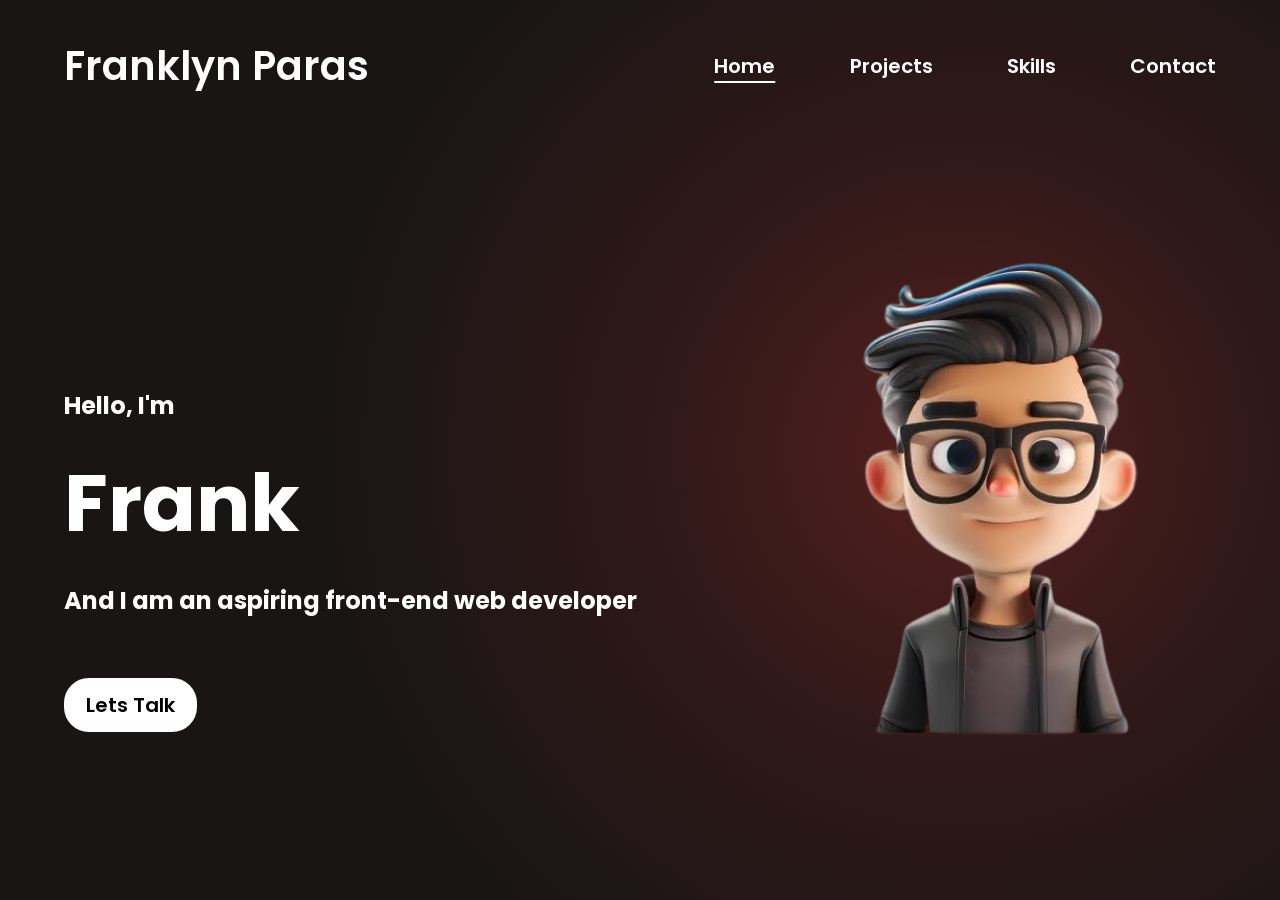
<file: index.html>
<!DOCTYPE html>
<html>
<head>

  <meta charset="UTF-8">
  <meta name="viewport" content="width=device-width, initial-scale=1">                    
  <title>Franklyn Paras</title>
  <link rel="stylesheet" href="style.css">
  <link rel="preconnect" href="https://fonts.googleapis.com">
  <link href="https://fonts.googleapis.com/css2?family=Poppins:wght@400;500;600&display=swap" rel="stylesheet">

</head>

<body>

  <nav>      
      <ul>            
      <li>Franklyn Paras</li>
      <li><a class="active" href="index.html">Home</a></li>
      <li><a href="projects.html">Projects</a></li>
      <li><a href="skills.html">Skills</a></li>
      <li><a href="contact.html">Contact</a></li>
      </ul>

   </nav>
  
  <main>
    <div class="frankdiv">
      <h2>Hello, I'm</h2>
      <h1>Frank</h1>
      <h2>And I am an aspiring front-end web developer</h2>
      <a href="contact.html" class="letstalk">Lets Talk</a>
    </div>

    <div class="frankimage">
      <img src="resources/frankimg.png" alt="frankimg">
    </div>

  </main>
  
</body>

</html>
</file>
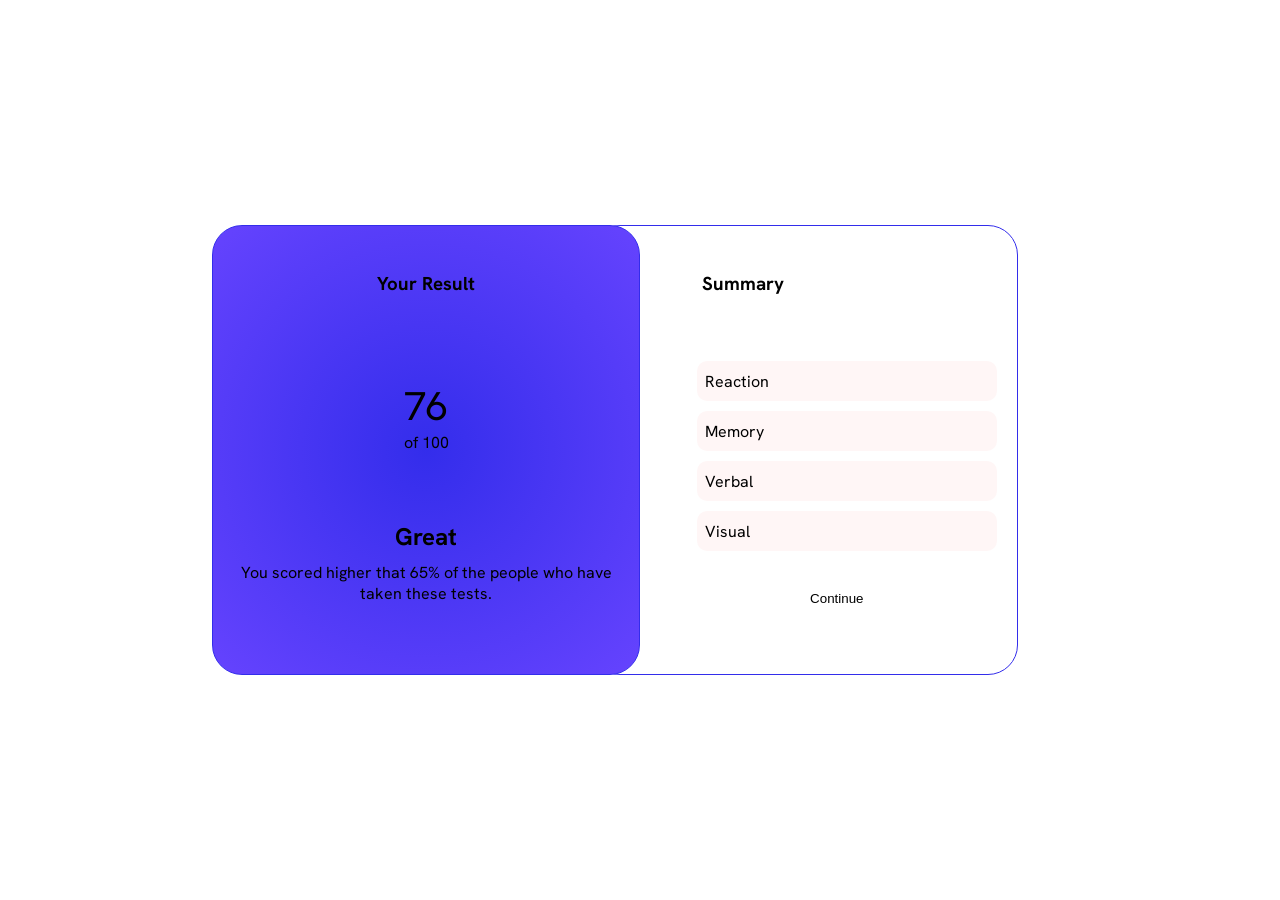
<file: challenges/index.html>
<!DOCTYPE html>
<html lang="en">
<head>
    <meta charset="UTF-8">
    <meta name="viewport" content="width=device-width, initial-scale=1.0">
    <title>Results summary component</title>
    <link rel="stylesheet" href="style.css">
</head>
<body>
    <main>
        <div class="overview">
            <div class="result">
                <h3>Your Result</h3>
                <div class="resultNumber">
                    <p class="score">76</p>
                    <p>of 100</p>
                </div>
                <h2>Great</h2>
                <p>You scored higher that 65% of the people who have taken these tests.</p>
            </div>

            <div class="summary">
                <h3>Summary</h3>
                <ul>
                    <li>Reaction</li>
                    <li>Memory</li>
                    <li>Verbal</li>
                    <li>Visual</li>
                </ul>
                <button>Continue</button>
            </div>
        </div>
    </main>
    


</body>
</html>
</file>
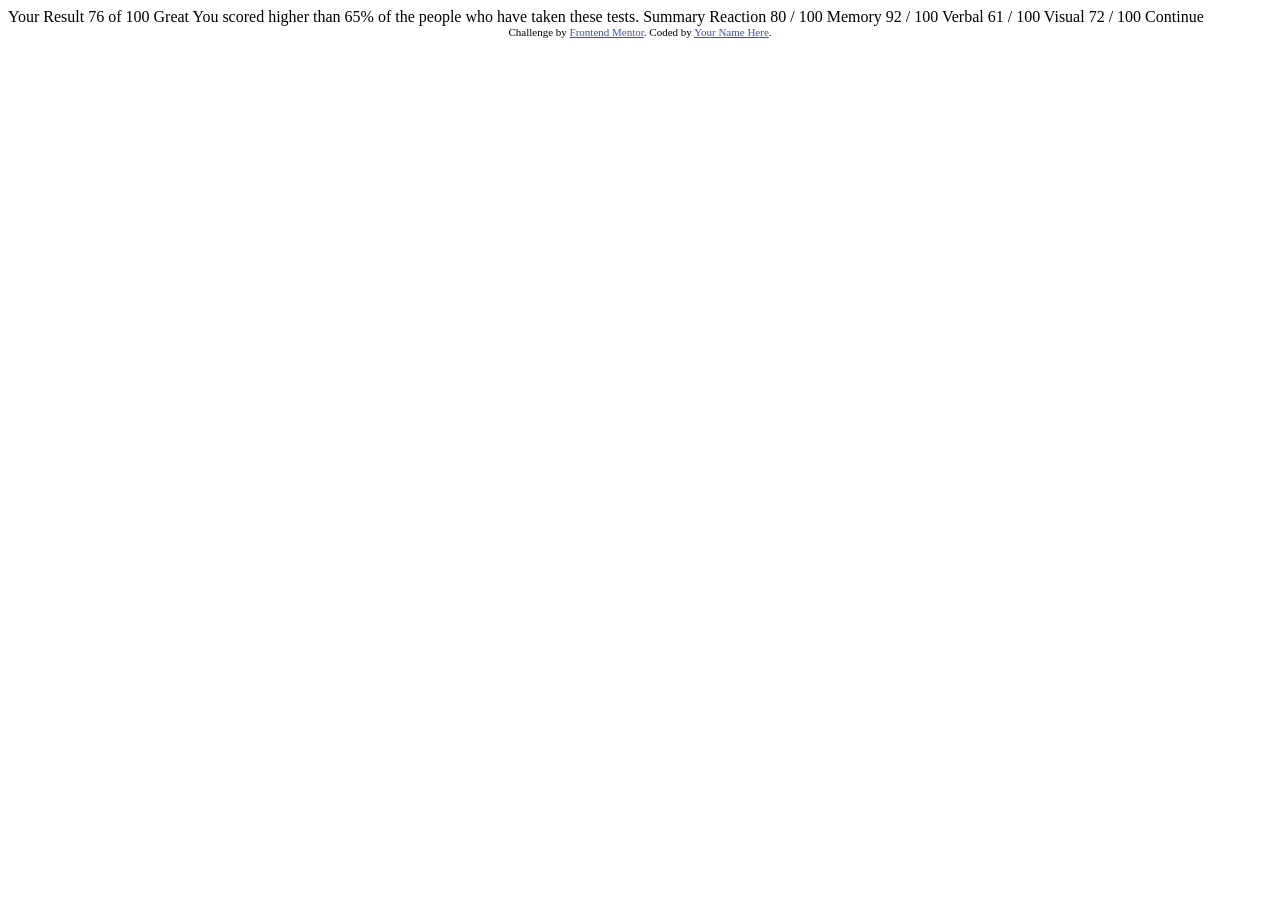
<file: challenges/results-summary-component-main/results-summary-component-main/index.html>
<!DOCTYPE html>
<html lang="en">
<head>
  <meta charset="UTF-8">
  <meta name="viewport" content="width=device-width, initial-scale=1.0"> <!-- displays site properly based on user's device -->

  <link rel="icon" type="image/png" sizes="32x32" href="./assets/images/favicon-32x32.png">
  
  <title>Frontend Mentor | Results summary component</title>

  <!-- Feel free to remove these styles or customise in your own stylesheet 👍 -->
  <style>
    .attribution { font-size: 0.6875rem; text-align: center; }
    .attribution a { color: hsl(228, 45%, 44%); }
  </style>
</head>
<body>

  Your Result
  76
  of 100

  Great
  You scored higher than 65% of the people who have taken these tests.
  
  Summary

  Reaction
  80 / 100

  Memory
  92 / 100

  Verbal
  61 / 100

  Visual
  72 / 100

  Continue
  
  <footer class="attribution">
    Challenge by <a href="https://www.frontendmentor.io?ref=challenge">Frontend Mentor</a>. 
    Coded by <a href="#">Your Name Here</a>.
  </footer>
</body>
</html>
</file>
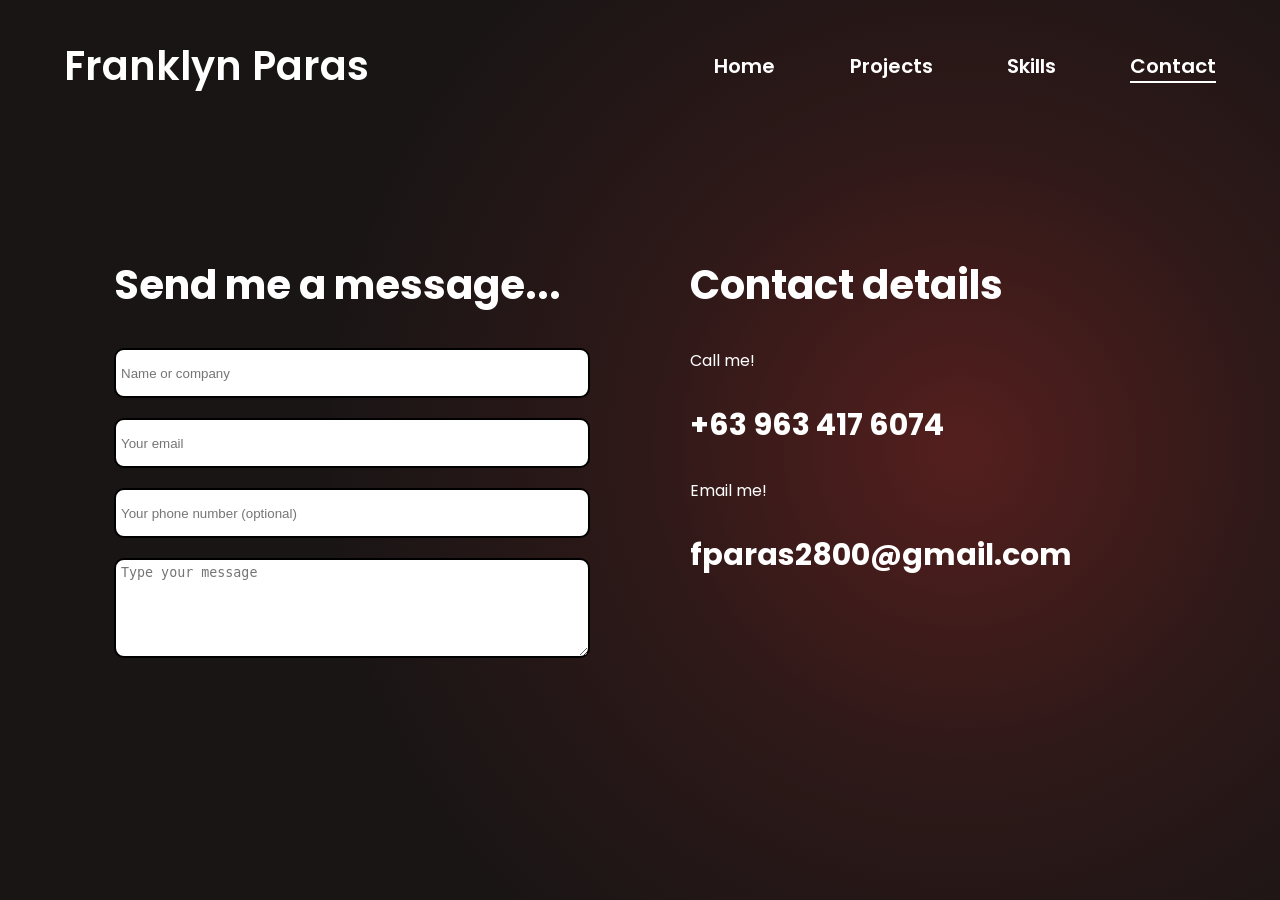
<file: contact.html>
<!DOCTYPE html>
<html>
<head>
    <meta name="viewport" content="width=device-width, initial-scale=1">
    <title>Contact me</title>
    <link rel="stylesheet" href="style.css">
    <link rel="preconnect" href="https://fonts.googleapis.com">
  <link href="https://fonts.googleapis.com/css2?family=Poppins:wght@400;500;600&display=swap" rel="stylesheet">
</head>
<body>
    <nav>
        <ul>
        <li>Franklyn Paras</li>
        <li><a href="index.html">Home</a></li>
        <li><a href="projects.html">Projects</a></li>
        <li><a href="skills.html">Skills</a></li>
        <li><a href="contact.html" class="active">Contact</a></li>
        </ul>
     </nav>

     <div class="contactdiv">
        <div class="contactmsg">
        <h2>Send me a message...</h2>
        <form action="">
            <input type="text" name="contactname" placeholder="Name or company" class="contactname" required>
            <input type="email" name="contactemail" placeholder="Your email" class="contactemail" required>
            <input type="text" name="contactphone" placeholder="Your phone number (optional)" class="contactname">
            
            <textarea name="contactmessage" placeholder="Type your message" class="contactmessage" rows="5"></textarea>
        </form>
        </div>

        <div class="contactdetails">
        <h2>Contact details</h2>
        <p>Call me!</p>
        <h3>+63 963 417 6074</h3>
        <p>Email me!</p>
        <h3>fparas2800@gmail.com</h3>
        </div>

     </div>

    
</body>



</html>
</file>
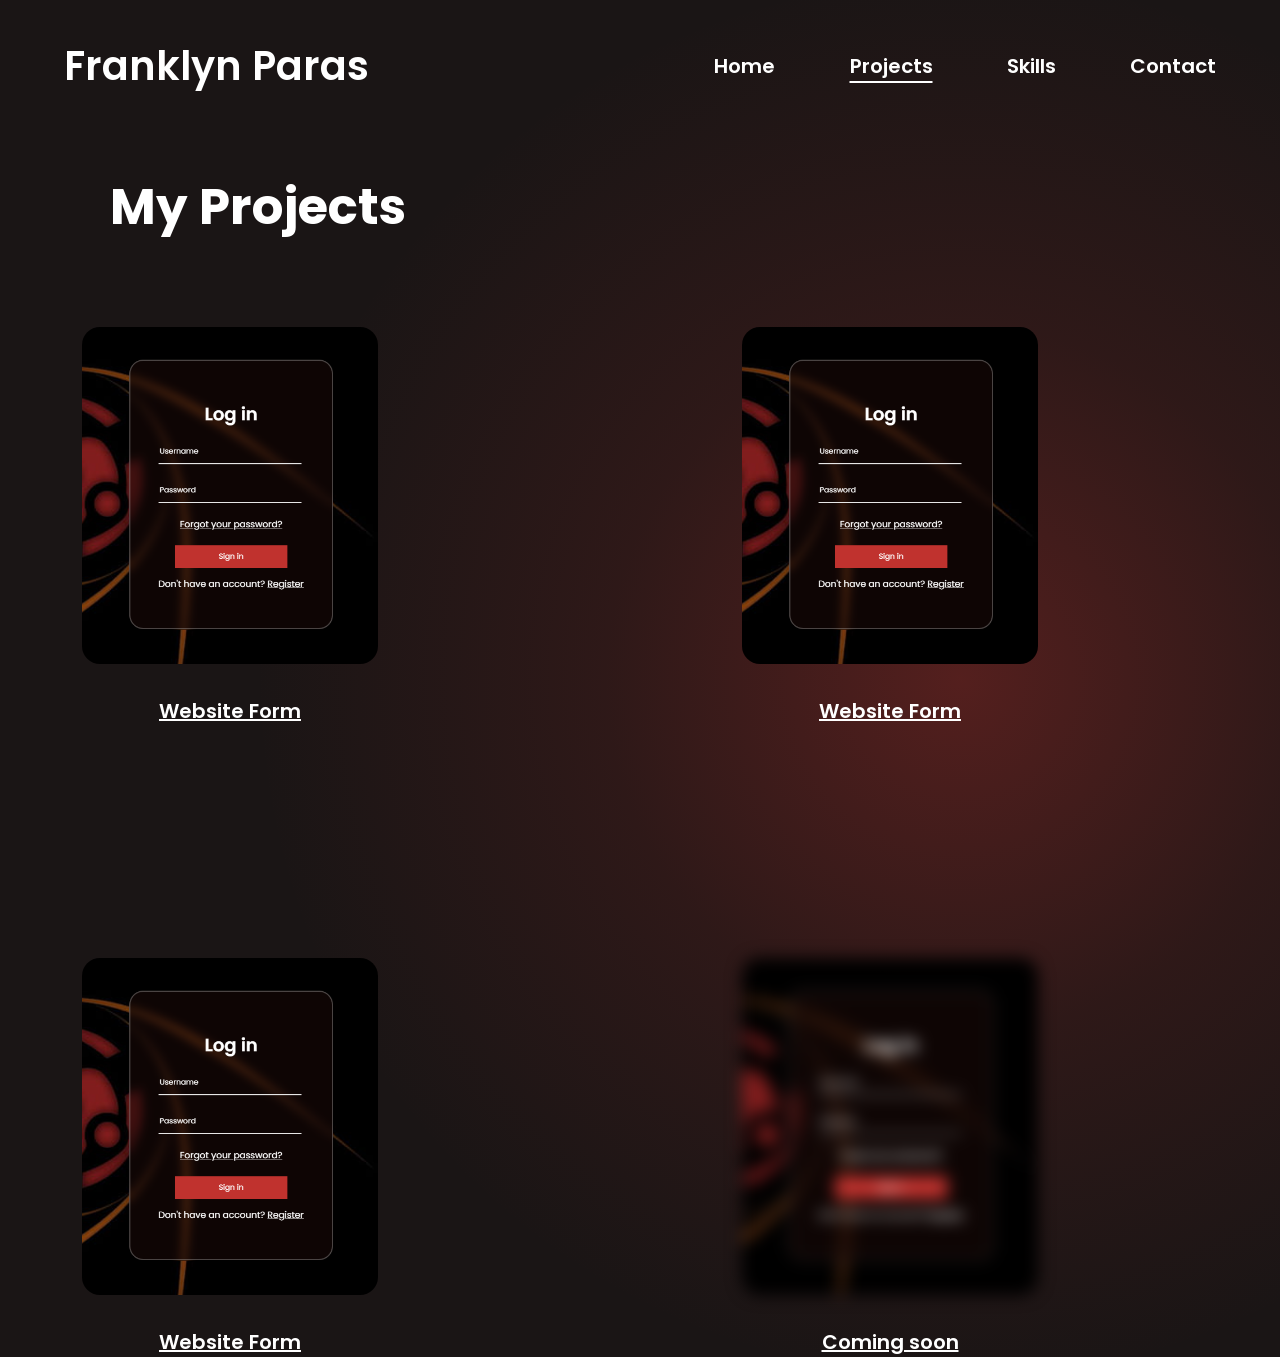
<file: projects.html>
<!DOCTYPE html>
<html>
<head>

  <meta charset="UTF-8">
  <meta name="viewport" content="width=device-width, initial-scale=1">                    
  <title>Franklyn Paras</title>
  <link rel="stylesheet" href="style.css">
  <link rel="preconnect" href="https://fonts.googleapis.com">
  <link href="https://fonts.googleapis.com/css2?family=Poppins:wght@400;500;600&display=swap" rel="stylesheet">

</head>

<body>

  <nav>
        <ul>
        <li>Franklyn Paras</li>
        <li><a href="index.html">Home</a></li>
        <li><a href="projects.html" class="active">Projects</a></li>
        <li><a href="skills.html">Skills</a></li>
        <li><a href="contact.html">Contact</a></li>
        </ul>
     </nav>
  
  <main class="projectsmain">
    <h1 class="projectsh1" >My Projects</h1>
    <div class="projectsdiv">
      <a href="websiteForm/form.html">
      <img src="resources/project1.png" alt="project1" class="projects">
      Website Form</a>

      <a href="websiteForm/form.html">
      <img src="resources/project1.png" alt="project1" class="projects">
      Website Form</a>

      <a href="websiteForm/form.html">
      <img src="resources/project1.png" alt="project1" class="projects">
      Website Form</a>

      <a href="websiteForm/form.html">
      <img src="resources/project1.png" alt="project1" class="projblurr">
      Coming soon
      </a>
    </div>
    
  </main>
  
</body>

</html>
</file>
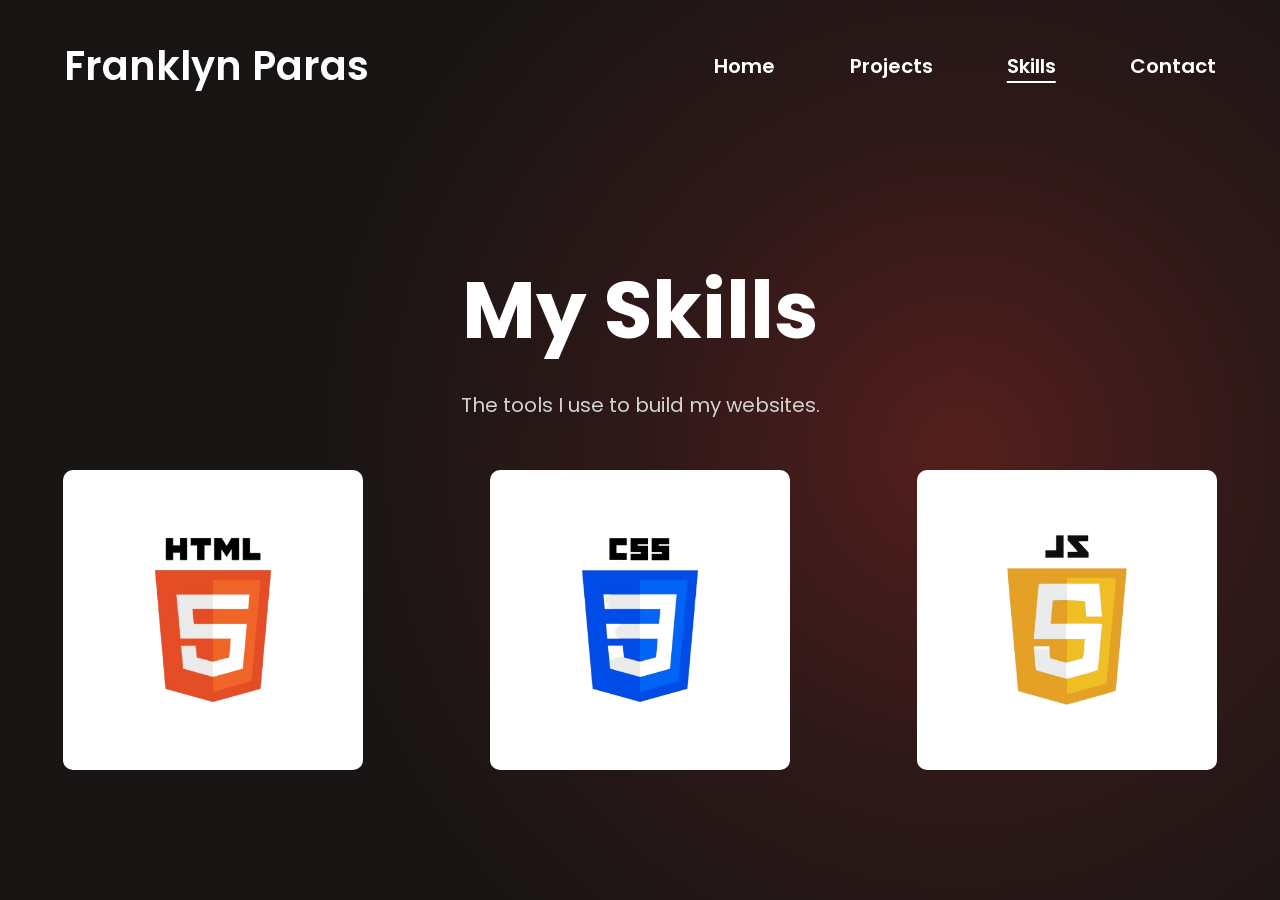
<file: skills.html>
<!DOCTYPE html>
<html>
<head>

  <meta charset="UTF-8">
  <meta name="viewport" content="width=device-width, initial-scale=1">                    
  <title>Franklyn Paras</title>
  <link rel="stylesheet" href="style.css">
  <link rel="preconnect" href="https://fonts.googleapis.com">
  <link href="https://fonts.googleapis.com/css2?family=Poppins:wght@400;500;600&display=swap" rel="stylesheet">

</head>

<body>

  <nav>
        <ul>
        <li>Franklyn Paras</li>
        <li><a href="index.html">Home</a></li>
        <li><a href="projects.html">Projects</a></li>
        <li><a href="skills.html" class="active">Skills</a></li>
        <li><a href="contact.html">Contact</a></li>
        </ul>
     </nav>
  
  <main class="skills">
    <h1>My Skills</h1>
   <p>The tools I use to build my websites.</p>
    
    <div class="skill-icons">
    <img src="resources/htmlicon.png" alt="htmlicon">
    <img src="resources/cssicon.png" alt="cssicon">
    <img src="resources/jsicon.png" alt="jsicon">
    </div>

  </main>
  
</body>

</html>
</file>
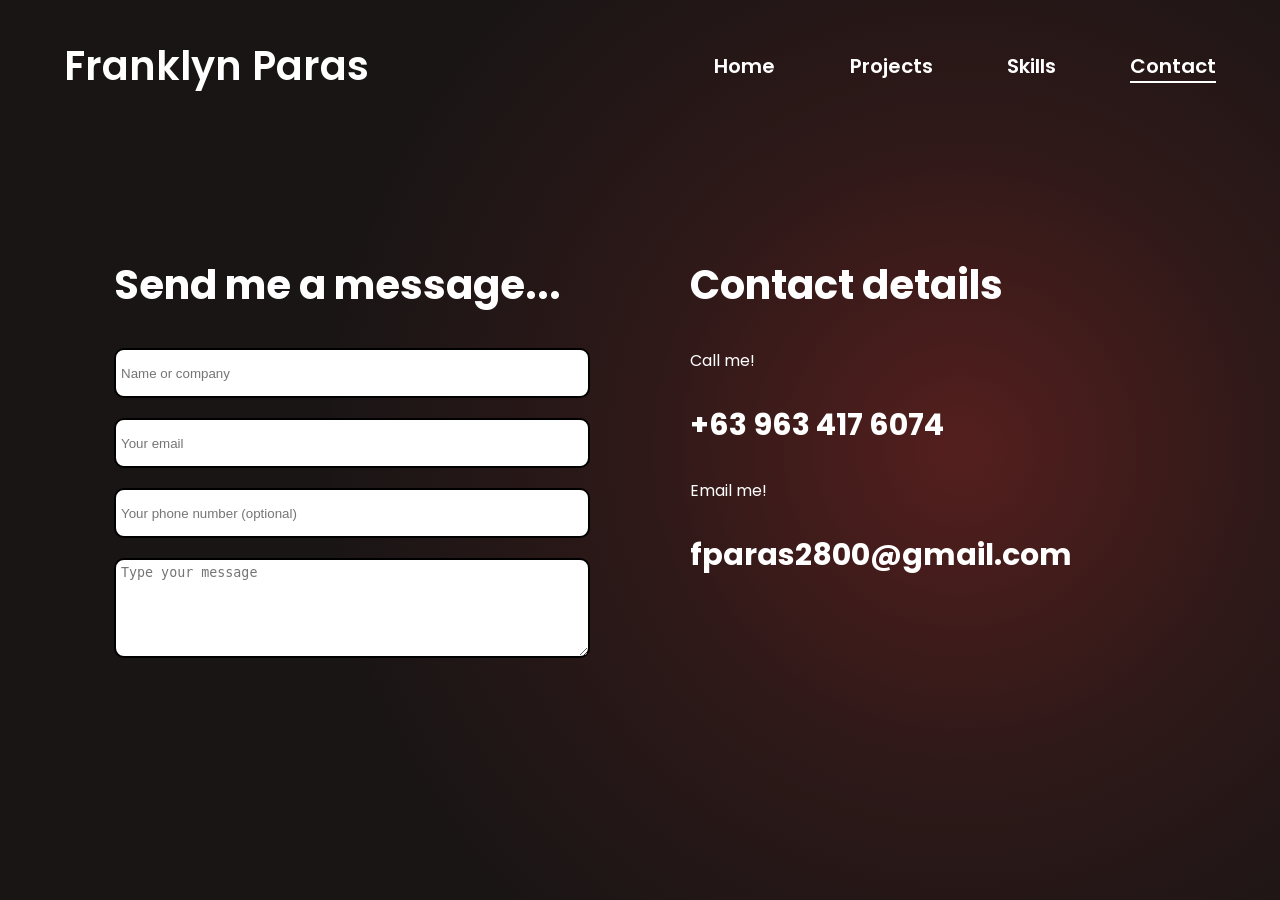
<file: day-01-html/contact.html>
<!DOCTYPE html>
<html>
<head>
    <title>Contact me</title>
    <link rel="stylesheet" href="style.css">
    <link rel="preconnect" href="https://fonts.googleapis.com">
  <link href="https://fonts.googleapis.com/css2?family=Poppins:wght@400;500;600&display=swap" rel="stylesheet">
</head>
<body>
    <nav>
        <ul>
        <li>Franklyn Paras</li>
        <li><a href="index.html">Home</a></li>
        <li><a href="projects.html">Projects</a></li>
        <li><a href="skills.html">Skills</a></li>
        <li><a href="contact.html" class="active">Contact</a></li>
        </ul>
     </nav>
     <div class="contactdiv">
        <div class="contactmsg">
        <h2>Send me a message...</h2>
        <form action="">
            <input type="text" name="contactname" placeholder="Name or company" class="contactname" required>
            <input type="email" name="contactemail" placeholder="Your email" class="contactemail" required>
            <input type="text" name="contactphone" placeholder="Your phone number (optional)" class="contactname">
            
            <textarea name="contactmessage" placeholder="Type your message" class="contactmessage" rows="5"></textarea>
        </form>
        </div>

        <div class="contactdetails">
        <h2>Contact details</h2>
        <p>Call me!</p>
        <h3>+63 963 417 6074</h3>
        <p>Email me!</p>
        <h3>fparas2800@gmail.com</h3>
        </div>

     </div>

    
</body>



</html>
</file>
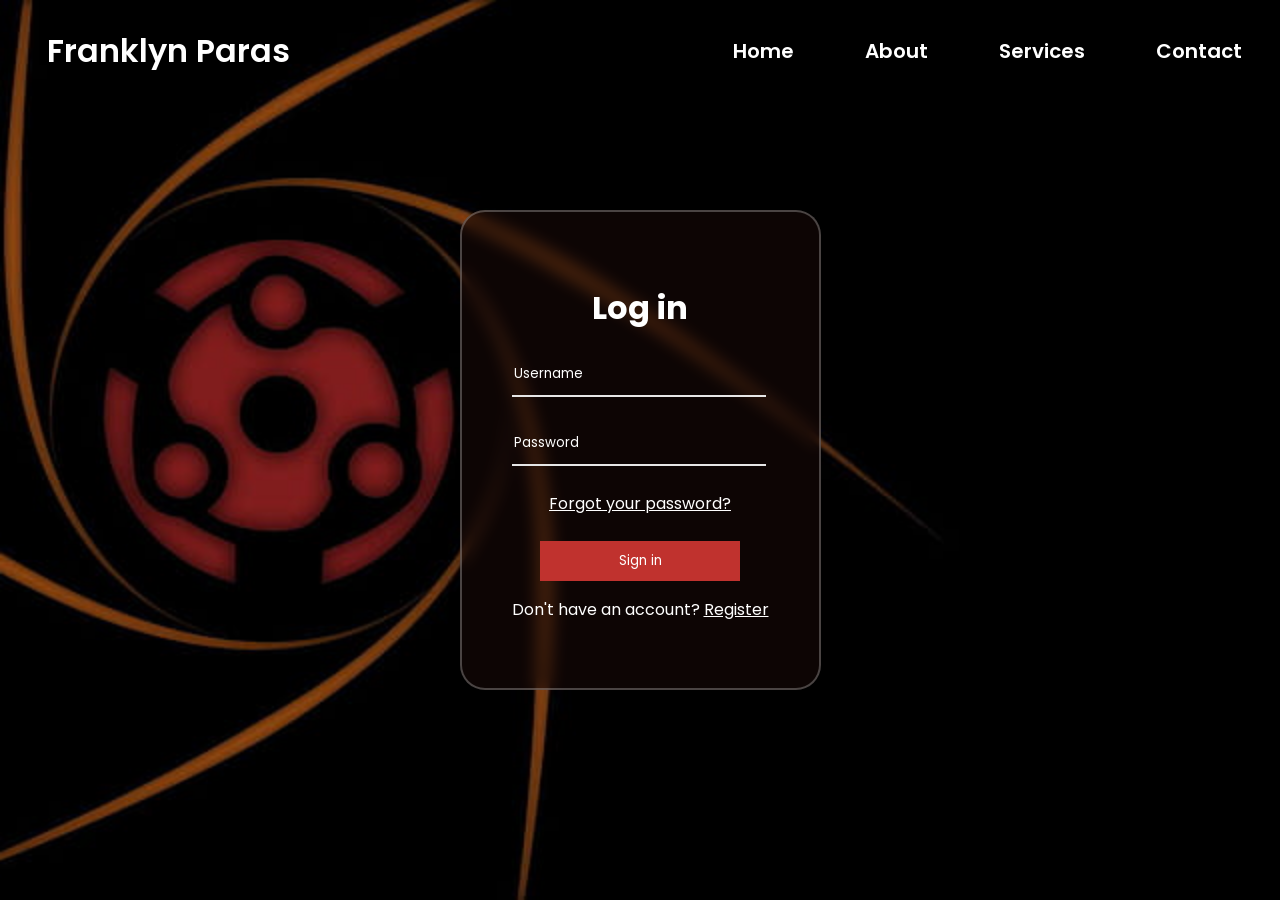
<file: websiteForm/form.html>
<!DOCTYPE html>
<html>
<head>
    <meta charset="UTF-8">
    <meta name="viewport" content="width=device-width, initial-scale=1">                    
    <title>Franklyn Paras</title>
    <link rel="stylesheet" href="form.css">
    <link rel="preconnect" href="https://fonts.googleapis.com">
    <link href="https://fonts.googleapis.com/css2?family=Poppins:wght@400;500;600&display=swap" rel="stylesheet">
</head>

<body>
  
  <nav>
    <ul>
      <li>Franklyn Paras</li>
      <li><a href="">Home</a></li>
      <li><a href="">About</a></li>
      <li><a href="">Services</a></li>
      <li><a href="">Contact</a></li>
    </ul>
  </nav>  

  <main>
    <form>
      <h1>Log in</h1>
      <input type="text" name="username" placeholder="Username">
      <br><br>
      <input type="password" name="password" placeholder="Password">
      <br><br>
      <a href="" class="forgot">Forgot your password?</a>
      <br>
      <input type="submit" name="login" value="Sign in" class="login">
      <p>Don't have an account? <a href="" class="register">Register</a></p>
    </form>
  </main>
 
</body>

</html>
</file>
<file: style.css>
* {
  box-sizing: border-box;
}

/* * {
  outline: 1px solid red;
} */



body {
  font-family: "Poppins", Arial, sans-serif;
  margin: 0;
  min-height: 100vh;
  display: flex;
  justify-content: center;
  align-items: center;
  background-color: rgb(26, 21, 21);
  background-image: radial-gradient(
  circle at 75% 50%,
  rgba(192, 50, 46, 0.35) 0%,
  rgba(192, 50, 46, 0.12) 30%,
  transparent 60%
);}


ul{
  display: flex;
  justify-content: space-between;
  align-items: center;
  padding: 20px 5%; 
  list-style: none;
  position: absolute;
  top: 0;
  left: 0;
  right: 0;
}

nav li:first-child{
  width: 50%;
  box-sizing: border-box;
  font-size: 40px;
}

nav li, a{
   font-size: 20px;
   font-weight: 600;
   color: white;
}

li a {
  text-decoration: none;
  transition: color 0.3s;
}

li a:hover {
  color: #c0322e;
}

.active {
  text-decoration: underline;
  text-underline-offset: 8px;
  text-decoration-thickness: 2px;
}

main{
  
  color: white;
  display: flex;
  justify-content:space-between;
  width: 100%;
}

.frankdiv{
  padding-top: 200px;
  text-align: left;
  margin-left: 5%;
}

h1{
  font-size: 80px;
  margin: 0;
}

.letstalk{
  display: inline-block;
  margin-top: 40px;
  padding: 10px 20px;
  text-decoration: none;
  transition: color 0.3s;
  background-color: white;
  color: black;
  border-radius: 25px;
  border: 2px solid white;
}

.letstalk:hover {
  color: white;
  background-color: black;
}

.frankimage{
  position: relative;
  top: 80px;
  padding-right: 10%;
  height: 100px;

}

.frankimage img{
  height: 500px;
}


@media (max-width: 768px) {
  h1 {
    font-size: 48px;
  }  
}


/* SKILLS PAGE */



.skills{
  display: flex;
  height: fit-content;
 flex-direction: column; 
}

.skills h1{
  text-align: center;
  width: 100%;
  margin-top: 150px;
}

.skills p {
  width: 100%;
  text-align: center;
  color: lightgray;
  font-size: 20px;
}

.skill-icons{
  width: 100%;
  display: flex;
  justify-content:space-around;
  flex-wrap: wrap;
}

.skills img {
  border-radius: 10px;
  max-width: 300px;
  height: auto;
  background-color: white;
  margin: 30px;
  cursor: pointer;
}

.skills img:hover {
  background-color: mistyrose;
}

/* PROJECTS PAGE */

.projectsmain {
  display: flex;
  flex-wrap: wrap;
  align-self: flex-start;
  align-content: flex-start;
  width: 100%;
  margin-top: 120px;
  padding: 0px 80px;
  box-sizing: border-box;
}

main .projectsh1 {
  text-align: left;
  width: 100%;
  margin: 50px 30px;
  font-size: 50px;
}

.projectsdiv{
  display: grid;
  grid-template-columns: repeat(auto-fit, minmax(250px, 1fr));
  gap: 200px;
  width: 100%;


  
  
}

.projectsdiv a {
  display: flex;
  flex-direction: column;
  justify-content: center;
  align-items: center;
  text-align: center;
  width: 300px;
 
}



.projects,
.projblurr {
  display: block;
  max-width: 300px;
  min-width: 300px;
  margin: 30px;
  height: auto;
  border-radius: 20px;
  border: 2px solid transparent;
  box-sizing: border-box;
  cursor: pointer;
  transition: border-color 0.3s;
}

.projblurr {
  filter: blur(8px);
}

.projects:hover {
  border-color: white;
}

/* contact page */

.contactdiv{
  box-sizing: border-box;
  display:flex;
  width: 100%;
  justify-content:space-around;
  padding: 0 5%;
  color: white;
  }



.contactmsg, .contactdetails{
  width: 50%;
  margin: 50px;
  min-width: 250px;
}

.contactmsg input{
  display: block;
  margin: 20px 0px;
  width: 100%;
  height: 50px;
  border: 2px solid black;
  border-radius: 10px;
  padding: 5px;
}

.contactmessage{
  display: block;
  margin: 20px 0px;
  width: 100%;
  height: 100px;
  border: 2px solid black;
  border-radius: 10px;
  padding: 5px;
}

.contactdiv h2{
  font-size: 40px;
}


.contactdetails h3{
  font-size: 30px;
}


/* media queries */

@media (max-width: 1000px) {
  nav li a{
    font-size: 15px;
  }

  nav li:first-child{
  width: 50%;
  padding: 30px 3%;
  font-size: 30px;
  }

  h1{
  font-size: 65px;
  margin: 0;
  }

  main h2{
    font-size: 20px;
  }

  .frankimage img{
  height: 400px;
  }

  /* projects page */

  main .projectsh1 {
    font-size: 40px;
    text-align: center;
  }
  .projectsdiv{
    display: flex;
    flex-direction: column;
    align-items: center;
  }

  /* media - contacts page  */

  .contactdiv{
    flex-wrap: wrap;
    margin-top: 150px;
  }

}


@media (max-width: 700px) {
  nav li a{
    font-size: 12px;
  }

  nav li:first-child{
  width: 50%;
  padding-left: 3%;
  font-size: 22px;
  }

  h1{
  font-size: 55px;
  margin: 0;
  }

  main h2{
    font-size: 15px;
  }

  .frankimage img{
  height: 300px;
  }

  /* projects page */
  main .projectsh1 {
    font-size: 30px;
  }

}

@media (max-width: 500px) {
  nav li:first-child{
  width: 50%;
  padding-left: 3%;
  font-size: 20px;
  }

  .frankimage img{
  height: 250px;
  }

  /* projects page */
  main .projectsh1 {
    font-size: 20px;
    text-align: center;
  }

 

  /* skills page */

  .skills img {

  max-width: 200px;
  
  }

}
</file>
<file: challenges/style.css>
*{
    box-sizing: border-box;
    margin: 0;
    padding: 0;
    /* outline: 2px solid red; */
}

@font-face {
  font-family: "Hanken Grotesk";
  src: url("fonts/HankenGrotesk-VariableFont_wght.ttf") format("truetype");
  font-weight: 100 900;
  font-display: swap;
}

body {
  font-family: "Hanken Grotesk", Arial, sans-serif;
}


/* 
### Neutral

*/ 

:root{
--darkblue: hsl(242, 83%, 55%);
  --lightblue: hsl(251, 99%, 63%);

}

main{
   display: flex;
   flex-direction: column;
   justify-content: center;
   min-height: 100vh;

}

.overview{
    display: flex;
    justify-self: center;
    margin: 0px 15%;
    padding: 20px;
   

    .result, .summary{
        width: 50%;
        height: 450px;
        padding: 20px;
        border-radius: 30px;
        border: 1px solid var(--darkblue);
        display: flex;
        flex-direction: column;
        text-align: center;
    }
    .result{
        color: var(--white);
        border-radius: 30px;
    
  background: radial-gradient(circle at center, var(--darkblue),var(--lightblue));

        padding: 20px;
        z-index: 1;

        .resultNumber{
            width: 150px;
            height: 150px;
            border-radius: 50%;
          
 
            text-align: center;
            display: flex;
            flex-direction: column;
            justify-content: center;
            margin: 20px auto;
            font-size: 100px;

            .score{
                font-size: 40px;
            }
            
        }
        h2{
            margin: 10px;
        }
        p{
            font-size: 16px;
        }
    }

    h3{
        margin: 25px;
    }

    .summary{
        position: relative;
        left: -50px;
        padding-left: 10%;

        h3{
            text-align: left;
        }

        ul{
           margin-top: 30px;
           margin-left: 10px;
            width: 100%;

            li{
                display: flex;
                flex-direction: column;
                justify-content: center;
                margin: 10px;
                padding: 8px;
                text-decoration: none;
                list-style: none;
                text-align: left;
                background-color: hsla(0, 100%, 67%, 0.05);
                height: 40px;
                border-radius: 10px;

            }
        }
        button{
            height: 35px;
            margin: 20px;
            border-radius: 30px;
            background-color: var(--cobalt-blue);
            border: 1px solid var(--lightRoyalBlue);
        }



    }


}
</file>
<file: day-01-html/style.css>
* {
  box-sizing: border-box;
}

/* * {
  outline: 1px solid red;
} */



body {
  font-family: "Poppins", Arial, sans-serif;
  margin: 0;
  min-height: 100vh;
  display: flex;
  justify-content: center;
  align-items: center;
  background-color: rgb(26, 21, 21);
  background-image: radial-gradient(
  circle at 75% 50%,
  rgba(192, 50, 46, 0.35) 0%,
  rgba(192, 50, 46, 0.12) 30%,
  transparent 60%
);}


ul{
  display: flex;
  justify-content: space-between;
  align-items: center;
  padding: 20px 5%; 
  list-style: none;
  position: absolute;
  top: 0;
  left: 0;
  right: 0;
}

nav li:first-child{
  width: 50%;
  box-sizing: border-box;
  font-size: 40px;
}

nav li, a{
   font-size: 20px;
   font-weight: 600;
   color: white;
}

li a {
  text-decoration: none;
  transition: color 0.3s;
}

li a:hover {
  color: #c0322e;
}

.active {
  text-decoration: underline;
  text-underline-offset: 8px;
  text-decoration-thickness: 2px;
}

main{
  
  color: white;
  display: flex;
  justify-content:space-between;
  width: 100%;
}

.frankdiv{
  padding-top: 200px;
  text-align: left;
  margin-left: 5%;
}

h1{
  font-size: 80px;
  margin: 0;
}

.letstalk{
  display: inline-block;
  margin-top: 40px;
  padding: 10px 20px;
  text-decoration: none;
  transition: color 0.3s;
  background-color: white;
  color: black;
  border-radius: 25px;
  border: 2px solid white;
}

.letstalk:hover {
  color: white;
  background-color: black;
}

.frankimage{
  position: relative;
  top: 80px;
  padding-right: 10%;
  height: 100px;

}

.frankimage img{
  height: 500px;
}


@media (max-width: 768px) {
  h1 {
    font-size: 48px;
  }  
}


/* SKILLS PAGE */



.skills{
  display: flex;
  height: fit-content;
 flex-direction: column; 
}

.skills h1{
  text-align: center;
  width: 100%;
  margin-top: 150px;
}

.skills p {
  width: 100%;
  text-align: center;
  color: lightgray;
  font-size: 20px;
}

.skill-icons{
  width: 100%;
  display: flex;
  justify-content:space-around;
  flex-wrap: wrap;
}

.skills img {
  border-radius: 10px;
  max-width: 300px;
  height: auto;
  background-color: white;
  margin: 30px;
  cursor: pointer;
}

.skills img:hover {
  background-color: mistyrose;
}

/* PROJECTS PAGE */

.projectsmain {
  display: flex;
  flex-wrap: wrap;
  align-self: flex-start;
  align-content: flex-start;
  width: 100%;
  margin-top: 120px;
  padding: 0px 80px;
  box-sizing: border-box;
}

main .projectsh1 {
  text-align: left;
  width: 100%;
  margin: 50px 30px;
  font-size: 50px;
}

.projectsdiv{
  display: grid;
  grid-template-columns: repeat(auto-fit, minmax(250px, 1fr));
  gap: 200px;
  width: 100%;


  
  
}

.projectsdiv a {
  display: flex;
  flex-direction: column;
  justify-content: center;
  align-items: center;
  text-align: center;
  width: 300px;
 
}



.projects,
.projblurr {
  display: block;
  max-width: 300px;
  min-width: 300px;
  margin: 30px;
  height: auto;
  border-radius: 20px;
  border: 2px solid transparent;
  box-sizing: border-box;
  cursor: pointer;
  transition: border-color 0.3s;
}

.projblurr {
  filter: blur(8px);
}

.projects:hover {
  border-color: white;
}

/* contact page */

.contactdiv{
  box-sizing: border-box;
  display:flex;
  width: 100%;
  justify-content:space-around;
  padding: 0 5%;
  color: white;
  }



.contactmsg, .contactdetails{
  width: 50%;
  margin: 50px;
  min-width: 250px;
}

.contactmsg input{
  display: block;
  margin: 20px 0px;
  width: 100%;
  height: 50px;
  border: 2px solid black;
  border-radius: 10px;
  padding: 5px;
}

.contactmessage{
  display: block;
  margin: 20px 0px;
  width: 100%;
  height: 100px;
  border: 2px solid black;
  border-radius: 10px;
  padding: 5px;
}

.contactdiv h2{
  font-size: 40px;
}


.contactdetails h3{
  font-size: 30px;
}


/* media queries */

@media (max-width: 1000px) {
  nav li a{
    font-size: 15px;
  }

  nav li:first-child{
  width: 50%;
  padding: 30px 3%;
  font-size: 30px;
  }

  h1{
  font-size: 65px;
  margin: 0;
  }

  main h2{
    font-size: 20px;
  }

  .frankimage img{
  height: 400px;
  }

  /* projects page */

  main .projectsh1 {
    font-size: 40px;
    text-align: center;
  }
  .projectsdiv{
    display: flex;
    flex-direction: column;
    align-items: center;
  }

  /* media - contacts page  */

  .contactdiv{
    flex-wrap: wrap;
    margin-top: 150px;
  }

}


@media (max-width: 700px) {
  nav li a{
    font-size: 12px;
  }

  nav li:first-child{
  width: 50%;
  padding-left: 3%;
  font-size: 22px;
  }

  h1{
  font-size: 55px;
  margin: 0;
  }

  main h2{
    font-size: 15px;
  }

  .frankimage img{
  height: 300px;
  }

  /* projects page */
  main .projectsh1 {
    font-size: 30px;
  }

}

@media (max-width: 500px) {
  nav li:first-child{
  width: 50%;
  padding-left: 3%;
  font-size: 20px;
  }

  .frankimage img{
  height: 250px;
  }

  /* projects page */
  main .projectsh1 {
    font-size: 20px;
    text-align: center;
  }

 

  /* skills page */

  .skills img {

  max-width: 200px;
  
  }

}
</file>
<file: websiteForm/form.css>
body {
  font-family: "Poppins", Arial, sans-serif;
  background-image: url("bg.jpg");
  background-size: cover;
  background-position: center;
  background-repeat: no-repeat;
  margin: 0;
  min-height: 100vh;
  display: flex;
  justify-content: center;
  align-items: center;
}

input, button {
  font-family: inherit;
}

ul{
  color: white;
  display: flex;
  justify-content: space-between;
  align-items: center;
  height: 50px;
  margin-bottom: 80px;
  padding: 10px;
  padding-right: 3%;
  list-style: none;
  position: absolute;
  top: 0;
  left: 0;
  right: 0;
}

li:first-child{
  width: 50%;
  padding-left: 3%;
  font-size: xx-large;
}

li{
   font-size: 20px;
   font-weight: 600;
}

li a {
  text-decoration: none;
  transition: color 0.3s;
}

li a:hover {
  color: #c0322e;
}



form{
  border: 2px solid rgba(255, 255, 255, 0.25);
    border-radius: 25px;
    padding: 50px;
      background-color: rgba(25, 10, 8, 0.55);
    color: white;
      backdrop-filter: blur(8px);

     
}

h1{
  text-align: center;
  color: white;
}

input{
    height: 40px;
    width: 250px;
    border: none;
        border-bottom: 2px solid #e6e6e6;
    background-color: transparent;
    
}

input::placeholder, a, .login {
  color: white;
}

.login, .forgot{
    width: 200px;
    display: block;
    margin: 0 auto;
    text-align: center;
}

.login{
  background-color: #c0322e;
    color: white;
border: none;
  cursor: pointer;
  transition: background-color 0.3s ease, transform 0.2s ease, box-shadow 0.3s ease;
}

.login:hover{
    background-color: #9e2623;
color: #fa5d5d;
 
    transform: translateY(-2px);
  box-shadow: 0 6px 18px rgba(224, 68, 63, 0.45);
}

.login:active {
  transform: translateY(0);
  box-shadow: none;
}

p{
  text-align: center;
}
</file>
